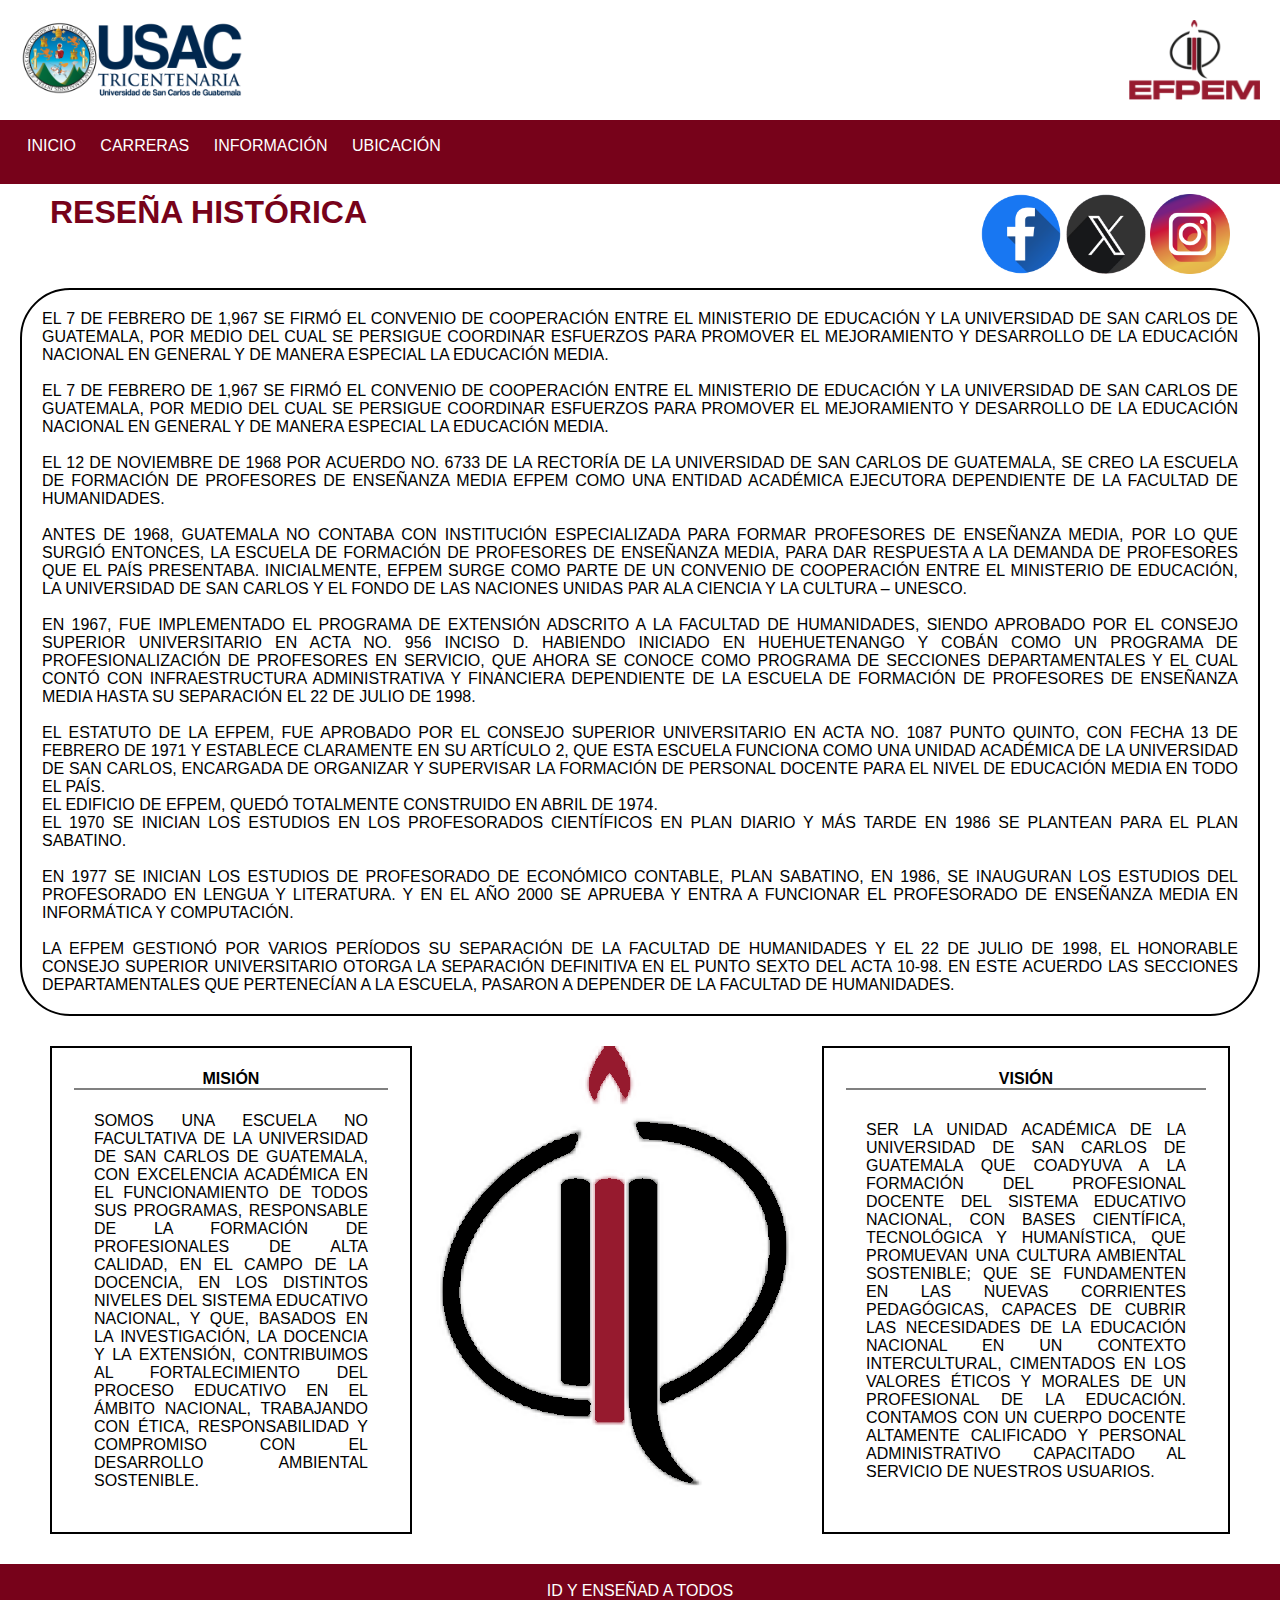
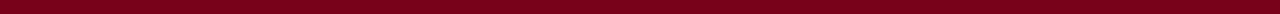
<file: index.html>
<!DOCTYPE html>
<html lang="en">
<head>
    <meta charset="UTF-8">
    <meta name="viewport" content="width=device-width, initial-scale=1.0">
    <title>INICIO</title>
    <link rel="stylesheet" href="style.css">
    <link rel="stylesheet" href="inicio.css">
</head>
<body class="container">
    <header class="logo-container">
        <img class="img1" src="img/logo1-usac.png" alt="Logo de USAC">
        <img class="img2" src="img/logo1-efpem.png" alt="Logo de EFPEM">
    </header>
    <section id="seccion-menu">
        <input type="checkbox" id="check">
        <label for="check" class="mostrar-menu"> &#8801</label>

        <nav class="menu-container">     
            <a href="index.html">Inicio</a>
            <a href="carreras.html">Carreras</a>
            <a href="informacion.html">Información</a>
            <a href="ubicacion.html">Ubicación</a>
            <label for="check" class="esconder-menu"> &#215</label>
        </nav>
    </section>
    <main class="content-container">
        <section id="sect1">
            <h1>Reseña Histórica</h1>
            <div class="redes">
                <img src="img/fb.png" alt="">
                <img src="img/x.png" alt="">
                <img src="img/inst.png" alt="">
            </div>
        </section>
        <section id="sect2">
            El 7 de febrero de 1,967 se firmó el convenio de cooperación entre el Ministerio de Educación y la Universidad de San Carlos de Guatemala, por medio del cual se persigue coordinar esfuerzos para promover el mejoramiento y desarrollo de la educación nacional en general y de manera especial la educación media. <br><br>
            El 7 de febrero de 1,967 se firmó el convenio de cooperación entre el Ministerio de Educación y la Universidad de San Carlos de Guatemala, por medio del cual se persigue coordinar esfuerzos para promover el mejoramiento y desarrollo de la educación nacional en general y de manera especial la educación media. <br><br>
            El 12 de noviembre de 1968 por acuerdo No. 6733 de la Rectoría de la Universidad de San Carlos de Guatemala, se creo la Escuela de Formación de Profesores de Enseñanza Media EFPEM como una entidad académica ejecutora dependiente de la Facultad de Humanidades. <br> <br>
            Antes de 1968, Guatemala no contaba con institución especializada para formar Profesores de Enseñanza Media, por lo que surgió entonces, la Escuela de Formación de Profesores de enseñanza Media, para dar respuesta a la demanda de profesores que el país presentaba. Inicialmente, EFPEM surge como parte de un convenio de cooperación entre el Ministerio de Educación, la Universidad de San Carlos y el Fondo de las Naciones Unidas par ala Ciencia y la Cultura – UNESCO. <br> <br>
            En 1967, fue implementado el programa de extensión adscrito a la Facultad de Humanidades, siendo aprobado por el Consejo Superior Universitario en Acta No. 956 inciso d. Habiendo iniciado en Huehuetenango y Cobán como un programa de profesionalización de profesores en servicio, que ahora se conoce como Programa de Secciones Departamentales y el cual contó con infraestructura administrativa y financiera dependiente de la Escuela de Formación de Profesores de Enseñanza Media hasta su separación el 22 de julio de 1998. <br><br>
            El estatuto de la EFPEM, fue aprobado por el Consejo Superior Universitario en Acta No. 1087 Punto Quinto, con fecha 13 de febrero de 1971 y establece claramente en su artículo 2, que esta escuela funciona como una Unidad Académica de la Universidad de San Carlos, encargada de organizar y supervisar la formación de personal docente para el nivel de educación media en todo el país. <br>
            El edificio de EFPEM, quedó totalmente construido en abril de 1974. <br>
            El 1970 se inician los estudios en los Profesorados Científicos en plan diario y más tarde en 1986 se plantean para el plan sabatino. <br><br>
            En 1977 se inician los estudios de profesorado de Económico Contable, Plan sabatino, en 1986, se inauguran los estudios del Profesorado en Lengua y Literatura. Y en el año 2000 se aprueba y entra a funcionar el Profesorado de Enseñanza Media en Informática y Computación. <br><br>
            La EFPEM gestionó por varios períodos su separación de la Facultad de Humanidades y el 22 de julio de 1998, el Honorable Consejo Superior Universitario otorga la separación definitiva en el Punto SEXTO del Acta 10-98. En este acuerdo las Secciones Departamentales que pertenecían a la Escuela, pasaron a depender de la Facultad de Humanidades. 

        </section>
        <section id="sect3">
            <table class="mision">
                <tr>
                    <th>Misión<hr></th>
                </tr>
                <tr>
                    <td>Somos una Escuela no facultativa de la Universidad de San Carlos de Guatemala, con excelencia académica en el funcionamiento de todos sus programas, responsable de la formación de profesionales de alta calidad, en el campo de la docencia, en los distintos niveles del sistema educativo nacional, y que, basados en la investigación, la docencia y la extensión, contribuimos al fortalecimiento del proceso educativo en el ámbito nacional, trabajando con ética, responsabilidad y compromiso con el desarrollo ambiental sostenible.</td>
                </tr>
            </table>
            <br>
            <aside>
                <img src="img/logo2-efpem.png" alt="Logo de EFPEM sin texto">
            </aside>
            <br>
            <table class="mision">
                <tr>
                    <th>visión<hr></th>
                </tr>
                <tr>
                    <td>Ser la unidad académica de la Universidad de San Carlos de Guatemala que coadyuva a la formación del profesional docente del sistema educativo nacional, con bases científica, tecnológica y humanística, que promuevan una cultura ambiental sostenible; que se fundamenten en las nuevas corrientes pedagógicas, capaces de cubrir las necesidades de la educación nacional en un contexto intercultural, cimentados en los valores éticos y morales de un profesional de la educación. Contamos con un cuerpo docente altamente calificado y personal administrativo capacitado al servicio de nuestros usuarios.</td>
                </tr>
            </table>
            <br>
        </section>
    </main>
    
    <footer>
        <br>
        <p>Id y Enseñad a Todos</p>
    </footer>
</body>
</html>
</file>
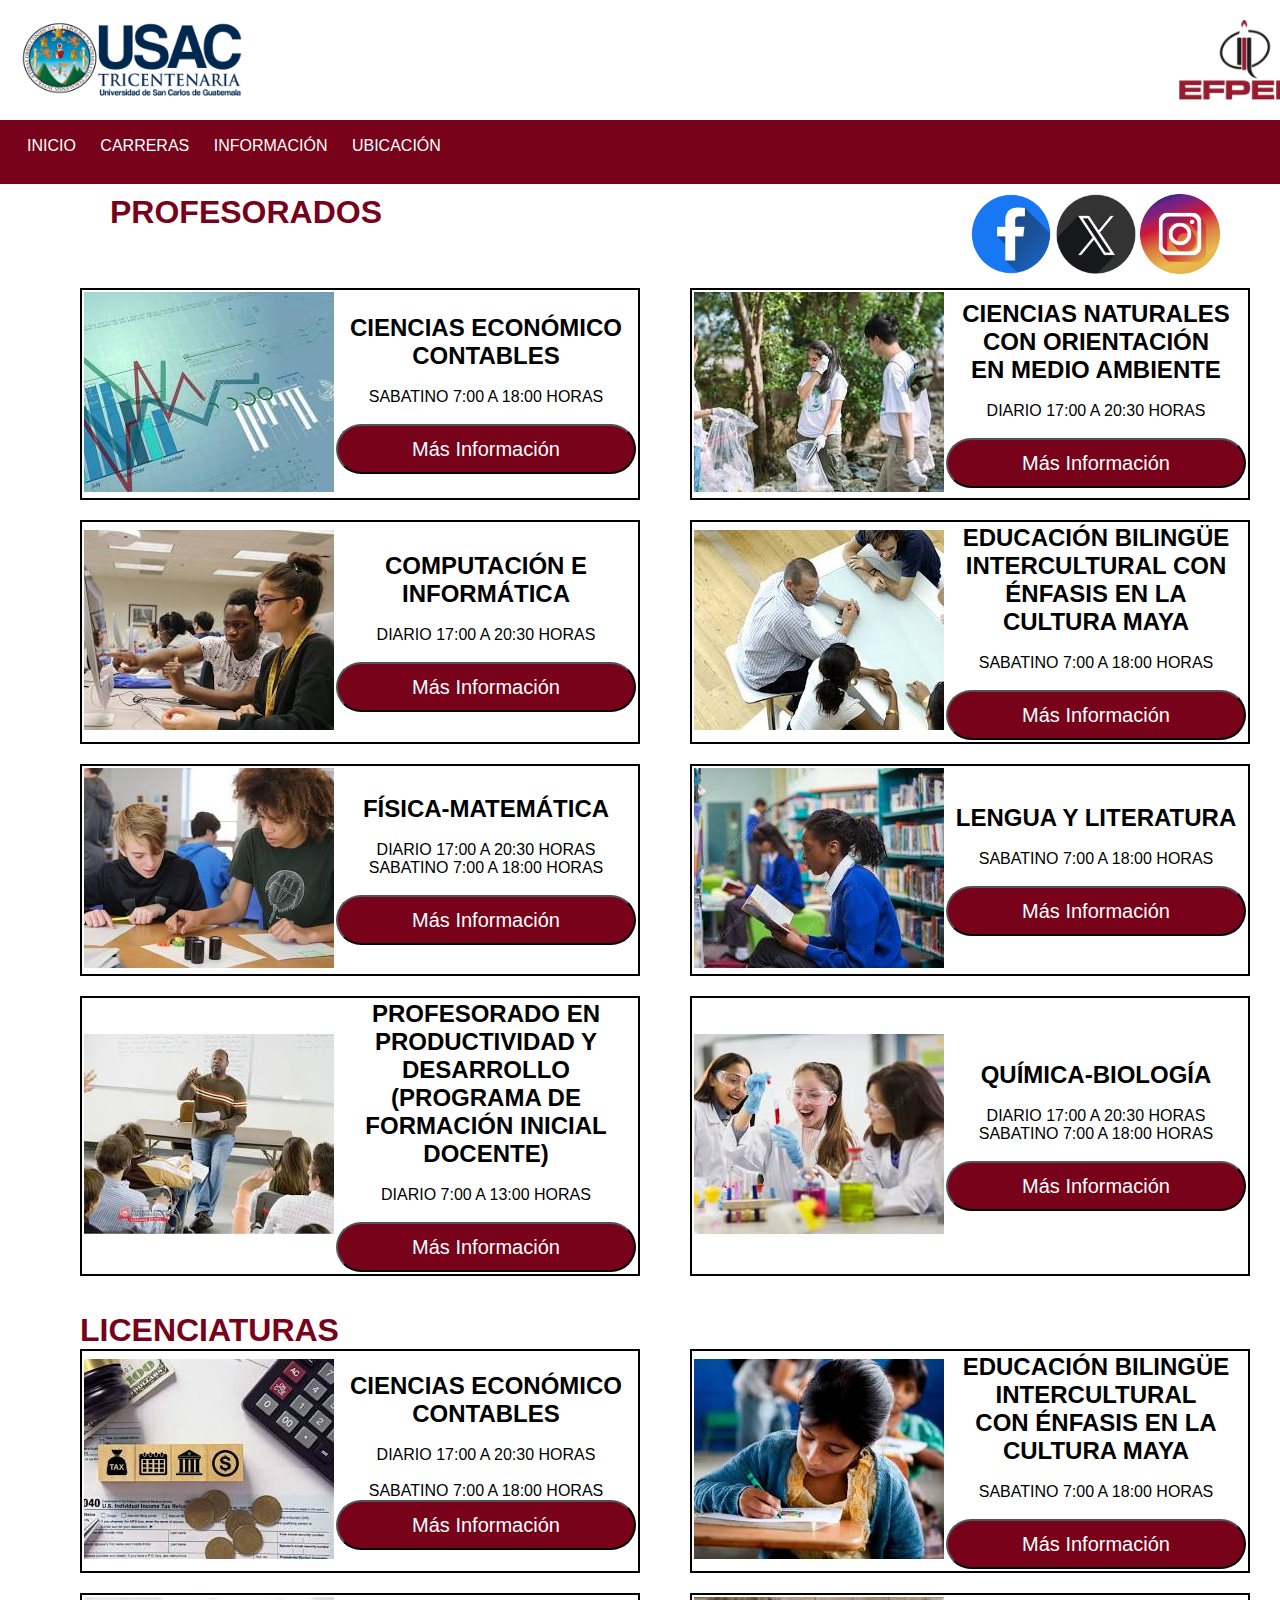
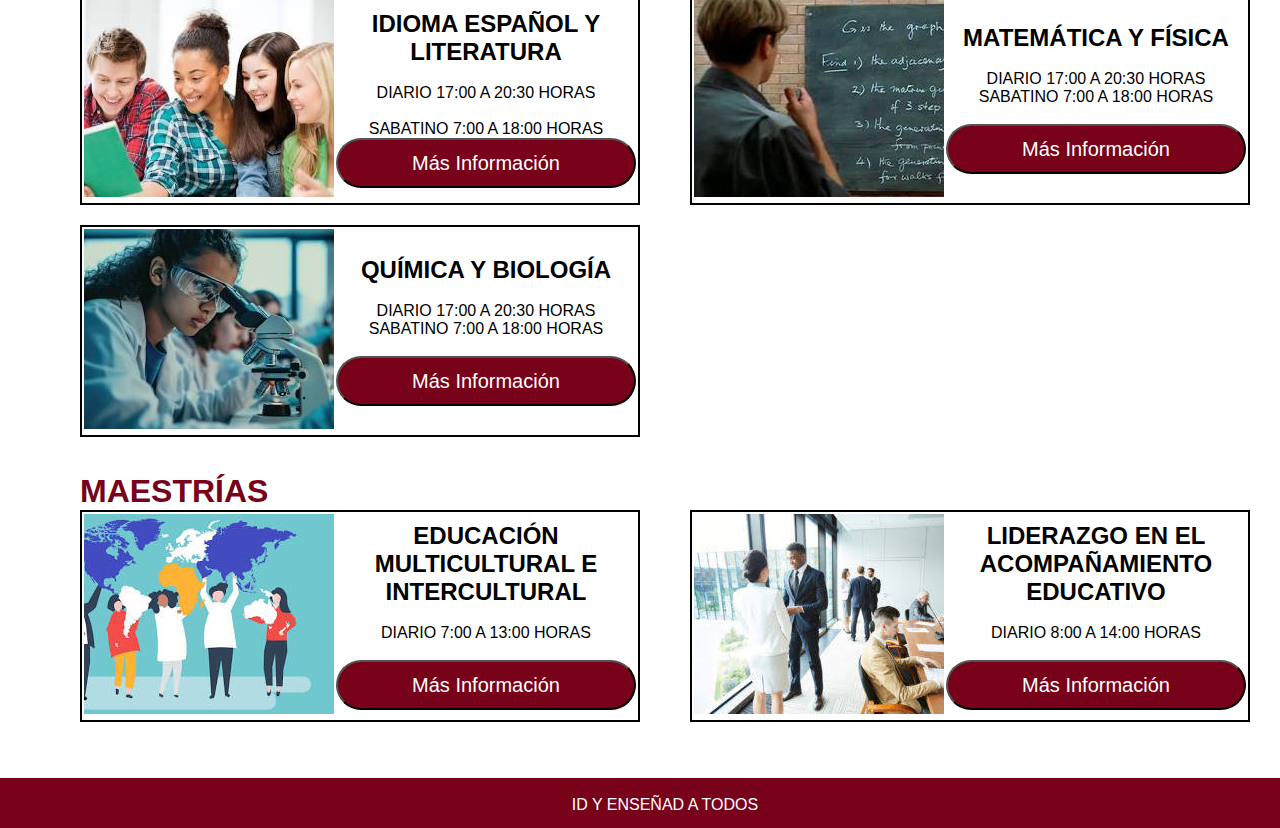
<file: carreras.html>
<!DOCTYPE html>
<html lang="en">
<head>
    <meta charset="UTF-8">
    <meta name="viewport" content="width=device-width, initial-scale=1.0">
    <title>CARRERAS</title>
    <link rel="stylesheet" href="style.css">
    <link rel="stylesheet" href="carreras.css">
</head>
<body class="container">
    <header class="logo-container">
        <img class="img1" src="img/logo1-usac.png" alt="Logo de USAC">
        <img class="img2" src="img/logo1-efpem.png" alt="Logo de EFPEM">
    </header>
    <section id="seccion-menu">
        <input type="checkbox" id="check">
        <label for="check" class="mostrar-menu"> &#8801</label>

        <nav class="menu-container">     
            <a href="index.html">Inicio</a>
            <a href="carreras.html">Carreras</a>
            <a href="informacion.html">Información</a>
            <a href="ubicacion.html">Ubicación</a>
            <label for="check" class="esconder-menu"> &#215</label>
        </nav>
    </section>
    <main class="content-container">
        <section id="sect1">
            <h1>Profesorados</h1>
            <div class="redes">
                <img src="img/fb.png" alt="">
                <img src="img/x.png" alt="">
                <img src="img/inst.png" alt="">
            </div>
        </section>
        <section id="sect2">
            <table class="profesorado-1">
                <tr>
                    <td>
                        <img src="img/prof1.jpg" alt="">
                    </td>
                    <td class="info-carrera">
                        <h2>Ciencias Económico Contables</h2><br>
                        <p>SABATINO 7:00 a 18:00 horas</p><br>
                        <a href="#">
                            <input type="button" value="Más Información">
                        </a>
                    </td>
                </tr>
            </table>
            <table class="profesorado-2">
                <tr>
                    <td>
                        <img src="img/prof2.jpg" alt="">
                    </td>
                    <td class="info-carrera">
                        <h2>​Ciencias Naturales con orientación <br>
                            ​en Medio Ambiente</h2><br>
                        <p>DIARIO 17:00 a 20:30 horas </p><br>
                        <a href="#">
                            <input type="button" value="Más Información">
                        </a>
                    </td>
                </tr>
            </table>
            <table class="profesorado-3">
                <tr>
                    <td>
                        <img src="img/prof3.jpg" alt="">
                    </td>
                    <td class="info-carrera">
                        <h2>Computación e Informática</h2><br>
                        <p>DIARIO 17:00 a 20:30 horas</p><br>
                        <a href="#">
                            <input type="button" value="Más Información">
                        </a>
                    </td>
                </tr>
            </table>
            <table class="profesorado-4">
                <tr>
                    <td>
                        <img src="img/prof4.jpg" alt="">
                    </td>
                    <td class="info-carrera">
                        <h2>Educación Bilingüe Intercultural con <br>
                            ​énfasis en la Cultura Maya</h2><br>
                        <p>SABATINO 7:00 a 18:00 horas</p><br>
                        <a href="#">
                            <input type="button" value="Más Información">
                        </a>
                    </td>
                </tr>
            </table>
            <table class="profesorado-5">
                <tr>
                    <td>
                        <img src="img/prof5.jpg" alt="">
                    </td>
                    <td class="info-carrera">
                        <h2>Física-Matemática</h2><br>
                        <p>DIARIO 17:00 a 20:30 horas <br>
                            SABATINO 7:00 a 18:00 horas</p><br>
                            <a href="#">
                                <input type="button" value="Más Información">
                            </a>
                        </td>
                    </tr>
                </table>
                <table class="profesorado-6">
                    <tr>
                        <td>
                            <img src="img/prof6.jpg" alt="">
                        </td>
                        <td class="info-carrera">
                            <h2>Lengua y Literatura</h2><br>
                            <p>​SABATINO 7:00 a 18:00 horas</p><br>
                            <a href="#">
                                <input type="button" value="Más Información">
                            </a>
                        </td>
                    </tr>
                </table>
                <table class="profesorado-7">
                    <tr>
                        <td>
                            <img src="img/prof7.jpg" alt="">
                        </td>
                        <td class="info-carrera">
                            <h2>Profesorado en Productividad y Desarrollo <br>
                                (Programa de Formación Inicial Docente)</h2><br>
                            <p>DIARIO 7:00 a 13:00 horas</p><br>
                            <a href="#">
                                <input type="button" value="Más Información">
                            </a>
                        </td>
                    </tr>
                </table>
                <table class="profesorado-8">
                <tr>
                    <td>
                        <img src="img/prof8.jpg" alt="">
                    </td>
                    <td class="info-carrera">
                        <h2>Química-Biología</h2><br>
                        <p>DIARIO 17:00 a 20:30 horas <br>
                            SABATINO 7:00 a 18:00 horas</p><br>
                            <a href="#">
                                <input type="button" value="Más Información">
                            </a>
                        </td>
                    </tr>
                </table>
            </section>
            <br><br>
            <h1>LICENCIATURAS</h1>
            <section id="sect3">
                <table class="licenciatura-1">
                    <tr>
                        <td>
                            <img src="img/licen1.jpg" alt="">
                        </td>
                        <td class="info-carrera">
                            <h2>Ciencias Económico Contables</h2><br>
                            <p>DIARIO 17:00 a 20:30 horas <br><br>
                                SABATINO 7:00 a 18:00 horas</p>
                            <a href="#">
                                <input type="button" value="Más Información">
                            </a>
                        </td>
                    </tr>
                </table>
                <table class="licenciatura-2">
                    <tr>
                        <td>
                            <img src="img/licen2.jpg" alt="">
                        </td>
                        <td class="info-carrera">
                            <h2>​​Educación Bilingüe Intercultural <br>
                                con énfasis en la Cultura Maya</h2><br>
                                <p>SABATINO 7:00 a 18:00 horas</p><br>
                                <a href="#">
                                    <input type="button" value="Más Información">
                            </a>
                        </td>
                    </tr>
                </table>
                <table class="licenciatura-3">
                    <tr>
                        <td>
                            <img src="img/licen3.jpg" alt="">
                        </td>
                        <td class="info-carrera">
                            <h2>Idioma Español y Literatura</h2><br>
                            <p>DIARIO 17:00 a 20:30 horas <br><br>
                                SABATINO 7:00 a 18:00 horas</p>
                            <a href="#">
                                <input type="button" value="Más Información">
                            </a>
                        </td>
                    </tr>
                </table>
                <table class="licenciatura-4">
                <tr>
                    <td>
                        <img src="img/licen4.jpg" alt="">
                    </td>
                    <td class="info-carrera">
                        <h2>Matemática y Física</h2><br>
                        <p>DIARIO 17:00 a 20:30 horas <br>
                            SABATINO 7:00 a 18:00 horas</p><br>
                        <a href="#">
                            <input type="button" value="Más Información">
                        </a>
                    </td>
                </tr>
            </table>
            <table class="licenciatura-5">
                <tr>
                    <td>
                        <img src="img/licen5.jpg" alt="">
                    </td>
                    <td class="info-carrera">
                        <h2>Química y Biología</h2><br>
                        <p>DIARIO 17:00 a 20:30 horas <br>
                            SABATINO 7:00 a 18:00 horas</p><br>
                        <a href="#">
                            <input type="button" value="Más Información">
                        </a>
                    </td>
                </tr>
            </table>
            </section>
            <br><br>
        <h1>Maestrías</h1>
        <section id="sect4">
            <table class="maestria-1">
                <tr>
                    <td>
                        <img src="img/maes1.jpg" alt="">
                    </td>
                    <td class="info-carrera">
                        <h2>Educación Multicultural e Intercultural</h2><br>
                        <p>DIARIO 7:00 a 13:00 horas</p><br>
                        <a href="#">
                            <input type="button" value="Más Información">
                        </a>
                    </td>
                </tr>
            </table>
            <table class="maestria-2">
                <tr>
                    <td>
                        <img src="img/maes2.jpg" alt="">
                    </td>
                    <td class="info-carrera">
                        <h2>Liderazgo en el Acompañamiento Educativo</h2>
                        <br>
                        <p>DIARIO 8:00 a 14:00 horas</p>
                        <br>
                        <a href="#">
                            <input type="button" value="Más Información">
                        </a>
                    </td>
                </tr>
            </table>
            <br><br>
        </section>
    </main>
    <footer>
        <br>
        <p>Id y Enseñad a Todos</p>
    </footer>
</body>
</html>
</file>
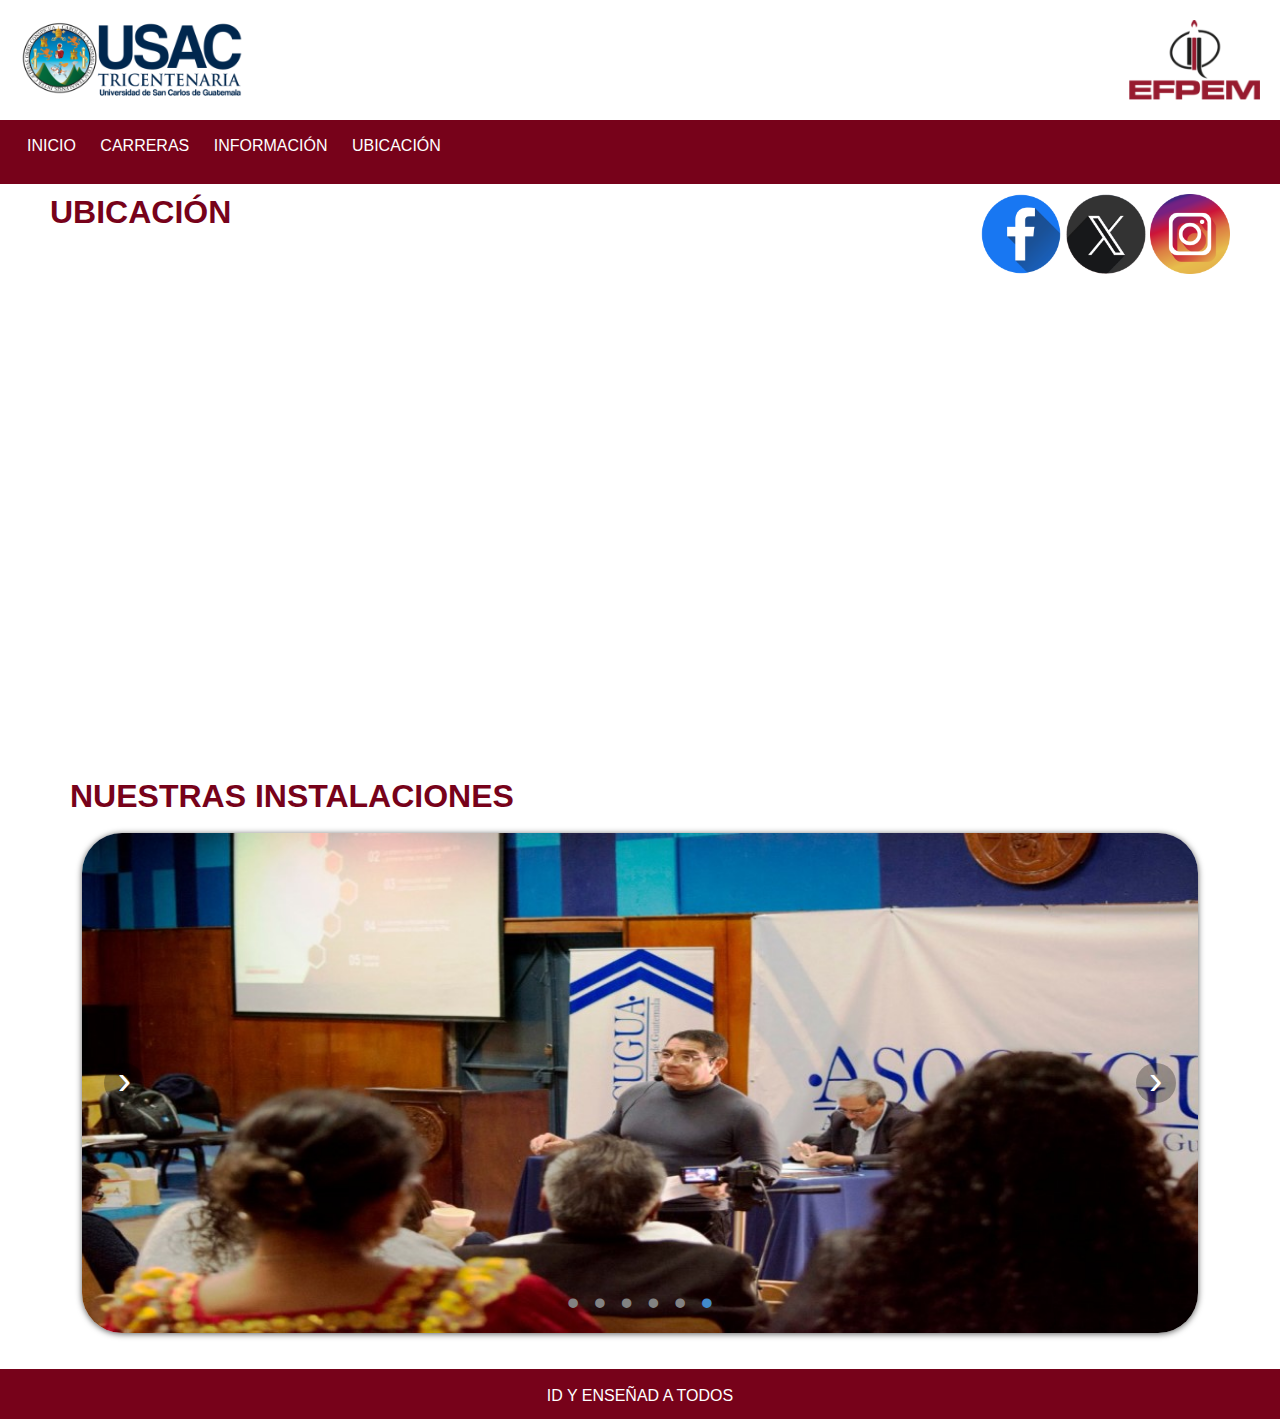
<file: ubicacion.html>
<!DOCTYPE html>
<html lang="en">
<head>
    <meta charset="UTF-8">
    <meta name="viewport" content="width=device-width, initial-scale=1.0">
    <title>UBICACIÓN</title>
    <link rel="stylesheet" href="style.css">
    <link rel="stylesheet" href="ubicacion.css">
</head>
<body class="container">
    <header class="logo-container">
        <img class="img1" src="img/logo1-usac.png" alt="Logo de USAC">
        <img class="img2" src="img/logo1-efpem.png" alt="Logo de EFPEM">
    </header>
    <section id="seccion-menu">
        <input type="checkbox" id="check">
        <label for="check" class="mostrar-menu"> &#8801</label>

        <nav class="menu-container">     
            <a href="index.html">Inicio</a>
            <a href="carreras.html">Carreras</a>
            <a href="informacion.html">Información</a>
            <a href="ubicacion.html">Ubicación</a>
            <label for="check" class="esconder-menu"> &#215</label>
        </nav>
    </section>
    <main class="content-container">
        <section id="sect1">
            <h1>Ubicación</h1>
            <div class="redes">
                <img src="img/fb.png" alt="">
                <img src="img/x.png" alt="">
                <img src="img/inst.png" alt="">
            </div>
        </section>
        <section id="sect2">
            <iframe src="https://www.google.com/maps/embed?pb=!1m18!1m12!1m3!1d3861.193335773748!2d-90.5480368258678!3d14.588056577385574!2m3!1f0!2f0!3f0!3m2!1i1024!2i768!4f13.1!3m3!1m2!1s0x8589a13fe1908f9f%3A0x243251899fa10f59!2sEFPEM%20-%20USAC!5e0!3m2!1ses-419!2sgt!4v1710863271758!5m2!1ses-419!2sgt" width="95%" height="450" style="border:0;" allowfullscreen="" loading="lazy" referrerpolicy="no-referrer-when-downgrade"></iframe>
        </section>
        <br><br>
        <h1 class="t2">Nuestras Instalaciones</h1>
        <br>
        <div class="slide">
            <div class="slide-inner">
                <input class="slide-open" type="radio" id="slide-1" 
                      name="slide" aria-hidden="true" hidden="" checked="checked">
                <div class="slide-item">
                    <img src="img/efpem1.jpg">
                </div>
                <input class="slide-open" type="radio" id="slide-2" 
                      name="slide" aria-hidden="true" hidden="">
                <div class="slide-item">
                    <img src="img/efpem2.jpg">
                </div>
                <input class="slide-open" type="radio" id="slide-3" 
                      name="slide" aria-hidden="true" hidden="">
                <div class="slide-item">
                    <img src="img/efpem3.jpg">
                </div>
                <input class="slide-open" type="radio" id="slide-4" 
                      name="slide" aria-hidden="true" hidden="" checked="checked">
                <div class="slide-item">
                    <img src="img/efpem4.png">
                </div>
                <input class="slide-open" type="radio" id="slide-5" 
                      name="slide" aria-hidden="true" hidden="" checked="checked">
                <div class="slide-item">
                    <img src="img/efpem5.png">
                </div>
                <input class="slide-open" type="radio" id="slide-6" 
                      name="slide" aria-hidden="true" hidden="" checked="checked">
                <div class="slide-item">
                    <img src="img/efpem6.jpg">
                </div>
                <label for="slide-6" class="slide-control prev control-1">‹</label>
                <label for="slide-2" class="slide-control next control-1">›</label>
                <label for="slide-1" class="slide-control prev control-2">‹</label>
                <label for="slide-3" class="slide-control next control-2">›</label>
                <label for="slide-2" class="slide-control prev control-3">‹</label>
                <label for="slide-4" class="slide-control next control-3">›</label>
                <label for="slide-3" class="slide-control prev control-4">›</label>
                <label for="slide-5" class="slide-control next control-4">›</label>
                <label for="slide-4" class="slide-control prev control-5">›</label>
                <label for="slide-6" class="slide-control next control-5">›</label>
                <label for="slide-5" class="slide-control prev control-6">›</label>
                <label for="slide-1" class="slide-control next control-6">›</label>
                <ol class="slide-indicador">
                    <li>
                        <label for="slide-1" class="slide-circulo">•</label>
                    </li>
                    <li>
                        <label for="slide-2" class="slide-circulo">•</label>
                    </li>
                    <li>
                        <label for="slide-3" class="slide-circulo">•</label>
                    </li>
                    <li>
                        <label for="slide-4" class="slide-circulo">•</label>
                    </li>
                    <li>
                        <label for="slide-5" class="slide-circulo">•</label>
                    </li>
                    <li>
                        <label for="slide-6" class="slide-circulo">•</label>
                    </li>
                </ol>
            </div>
        </div>

    </main>
    <br><br>
    <footer>
        <br>
        <p>Id y Enseñad a Todos</p>
    </footer>
</body>
</html>
</file>
<file: style.css>
/*BASE STYLE*/
*{
    padding: 0;
    margin: 0;
}

body{
    font-family: Verdana, Geneva, Tahoma, sans-serif;
    margin: 0;
    padding: 0;
    text-transform: uppercase;
}
.container{
    width: 100%;
    max-width: 1920px;
    display: grid;
    grid-row-gap: 25px 20px;
    grid-column-gap: 20px;
}
header{
    display: flex;
    justify-content: space-between;
    height: 80px;
    padding: 20px;
}

/* MENU */
#seccion-menu {
    height: 30px;
    background-color: #77021a;
    padding: 17px;
    color: #fff;
    justify-content: space-between;
    align-items: center;
}
.menu-container a{
    color: #fff;
    text-transform: uppercase;
    text-decoration: none;
    padding: 0 10px;
    transition: 0.4s;

}

.mostrar-menu, 
.esconder-menu{
    font-size: 30px;
    cursor: pointer;
    display: none;
    transition: 0.4s;

}
.mostrar-menu{
    order: 1;
    text-align: right;
}

.menu-container a:hover,
.mostrar-menu:hover,
.esconder-menu:hover{
    color: #000000;
    background-color: #580615;
}
#check{
    display: none;
}
/*footer*/
footer{
    background-color: #77021a;
    color: #fff;
    text-align: center;
    height: 50px;
   
}
/*RESPONSIVE*/
@media screen and (max-width: 800px) {
    /* MENU */
    .mostrar-menu, 
    .esconder-menu{
        display: block
    }

    .menu-container{
        position: fixed;
        width: 100%;
        height: 100vh;
        background: #77021a;
        right: -100%;
        top: 0;
        text-align: center;
        padding: 100px 0px;
        z-index: 100;
        transition: 0.8s;
    }

    .menu-container a{
        display: block;
        padding: 20px;
    }

    .esconder-menu{
        position: absolute;
        top: 40px;
        right: 40px;
    }

    #check:checked ~ .menu-container {
        right: 0;
        
    }

}
</file>
<file: inicio.css>
/*contenido*/
.content-container{
    display: grid;
    padding: 0 20px;
}
#sect1{
    display: flex;
   justify-content: space-between;
   padding: 10px 30px;
}
#sect1 .redes h1{
    width: 60px;
}
h1{
    color:  #77021a;
}
#sect1 .redes img{
    width: 80px;
}
#sect2{
    display: flex;
    border: 2px solid;
    border-radius: 50px;
    padding: 20px;
    text-align: justify;
}

#sect3{
    padding: 30px;
    display: flex;
    justify-content: space-between; 
}
#sect3 table{
    border: 2px solid ;
    padding: 20px;
    
}
#sect3 table td{
    padding: 20px;
    text-align: center;
}
#sect3 table td{
    padding: 20px;
    text-align: justify;
}
hr{
    border: 1px solid ;
}

/*responsive*/
@media screen and (max-width: 800px) {
    #sect1{
        display: flex;
        flex-direction: column-reverse;
        text-align: center;
   
    }
    #sect1 .redes{
        padding: 30px;
    }
    #sect1 h1{
        padding: 20px;
    }
 
    #sect3{
        padding: 20px; 
        flex-wrap: wrap;
        align-self:  center;
    }
    #sect3 aside{
       order: -1;
       margin: auto;
    }
    
}
</file>
<file: carreras.css>
/*contenido*/
.content-container{
    display: grid;
    padding: 0 80px;
}
#sect1{
    display: flex;
   justify-content: space-between;
   padding: 10px 30px;
}
#sect1 .redes h1{
    width: 60px;
}
h1{
    color:  #77021a;
}
#sect1 .redes img{
    width: 80px;
}
table{
    border: 2px solid;  
}
table .info-carrera{
    text-align: center;
}
#sect2{
display: grid;
grid-template-columns: 1fr 1fr;
gap: 20px 50px;
}
#sect3{
    display: grid;
    grid-template-columns: 1fr 1fr;
    gap: 20px 50px;
}
#sect4{
    display: grid;
    grid-template-columns: 1fr 1fr;
    gap: 20px 50px;
}
input{
    background-color: #77021a;
    color: white;
    width: 300px;
    height: 50px;
    font-size: 20px;
    border-radius: 30px;
    cursor: pointer;
}
input:hover{
    color: #000000;
    background-color: #580615;
}

/*responsive*/
@media screen and (max-width: 800px) {
    #sect1{
        display: flex;
        flex-direction: column-reverse;
        text-align: center;
   
    }
    #sect1 .redes{
        padding: 30px;
    }
    #sect1 h1{
        padding: 20px;

    }
    #sect2{
        display: grid;
        grid-template-columns: 1fr;
        gap: 20px 20px;
    }
    #sect3{
        display: grid;
        grid-template-columns: 1fr;
        gap: 20px 20px;
    }
    #sect4{
        display: grid;
        grid-template-columns: 1fr;
        gap: 20px 20px;
    }
    h1{
        text-align: center;
    }
 
    
}
</file>
<file: ubicacion.css>
/*contenido*/
.content-container{
    display: grid;
    padding: 0 20px;
}
#sect1{
    display: flex;
   justify-content: space-between;
   padding: 10px 30px;
}
#sect1 .redes h1{
    width: 60px;
}
h1{
    color:  #77021a;
}
#sect1 .redes img{
    width: 80px;
}
#sect2{
 text-align: center;
 width: 100%;
}

/*Carrusel*/
.t2{
    padding: 0 50px;
}
.slide {
    position: relative;
    box-shadow: 0px 1px 6px rgba(0, 0, 0, 0.64);
    margin-top: 26px;
    border-radius: 40px;
    margin: 30px;
    width: 90%;
    height: 500px;
    margin: auto;
}
.slide-inner {
    position: relative;
    overflow: hidden;
    width: 100%;
    height: 500px;
}
.slide-open:checked + .slide-item {
    position: static;
    opacity: 100;
}
.slide-item {
    position: absolute;
    opacity: 0;
    -webkit-transition: opacity 0.6s ease-out;
    transition: opacity 0.6s ease-out;
    height: 100%;
    border-radius: 40px;
}
.slide-item img {
    display: block;
    height: 100%;
    width: 100%;
    max-width: 100%;
    border-radius: 40px;
}
.slide-control {
    background: rgba(0, 0, 0, 0.28);
    border-radius: 50%;
    color: #fff;
    cursor: pointer;
    display: none;
    font-size: 40px;
    height: 40px;
    line-height: 35px;
    position: absolute;
    top: 50%;
    -webkit-transform: translate(0, -50%);
    cursor: pointer;
    -ms-transform: translate(0, -50%);
    transform: translate(0, -50%);
    text-align: center;
    width: 40px;
    z-index: 10;
}
.slide-control.prev {
    left: 2%;
}
.slide-control.next {
    right: 2%;
}
.slide-control:hover {
    background: rgba(0, 0, 0, 0.8);
    color: #aaaaaa;
}
#slide-1:checked ~ .control-1,
#slide-2:checked ~ .control-2,
#slide-3:checked ~ .control-3,
#slide-4:checked ~ .control-4,
#slide-5:checked ~ .control-5,
#slide-6:checked ~ .control-6 {
    display: block;
}
.slide-indicador {
    list-style: none;
    margin: 0;
    padding: 0;
    position: absolute;
    bottom: 2%;
    left: 0;
    right: 0;
    text-align: center;
    z-index: 10;
}
.slide-indicador li {
    display: inline-block;
    margin: 0 5px;
}
.slide-circulo {
    color: #828282;
    cursor: pointer;
    display: block;
    font-size: 35px;
}
.slide-circulo:hover {
    color: #aaaaaa;
}
#slide-1:checked ~ .control-1 ~ .slide-indicador 
     li:nth-child(1) .slide-circulo,
#slide-2:checked ~ .control-2 ~ .slide-indicador 
      li:nth-child(2) .slide-circulo,
#slide-3:checked ~ .control-3 ~ .slide-indicador 
      li:nth-child(3) .slide-circulo,
#slide-4:checked ~ .control-4 ~ .slide-indicador 
      li:nth-child(4) .slide-circulo,
#slide-5:checked ~ .control-5 ~ .slide-indicador 
      li:nth-child(5) .slide-circulo,
#slide-6:checked ~ .control-6 ~ .slide-indicador 
      li:nth-child(6) .slide-circulo {
    color: #428bca;
}

/*responsive*/
@media screen and (max-width: 800px) {
    #sect1{
        display: flex;
        flex-direction: column-reverse;
        text-align: center;
   
    }
    #sect1 .redes{
        padding: 30px;
    }
    #sect1 h1{
        padding: 20px;

    }

    #sect2{
        height: 400px;
       }
    iframe{
        height:400px;
    }
    
    .slide {
        height: 350px;
    }
    .slide-inner {
        height: 350px;
    }
}
</file>
